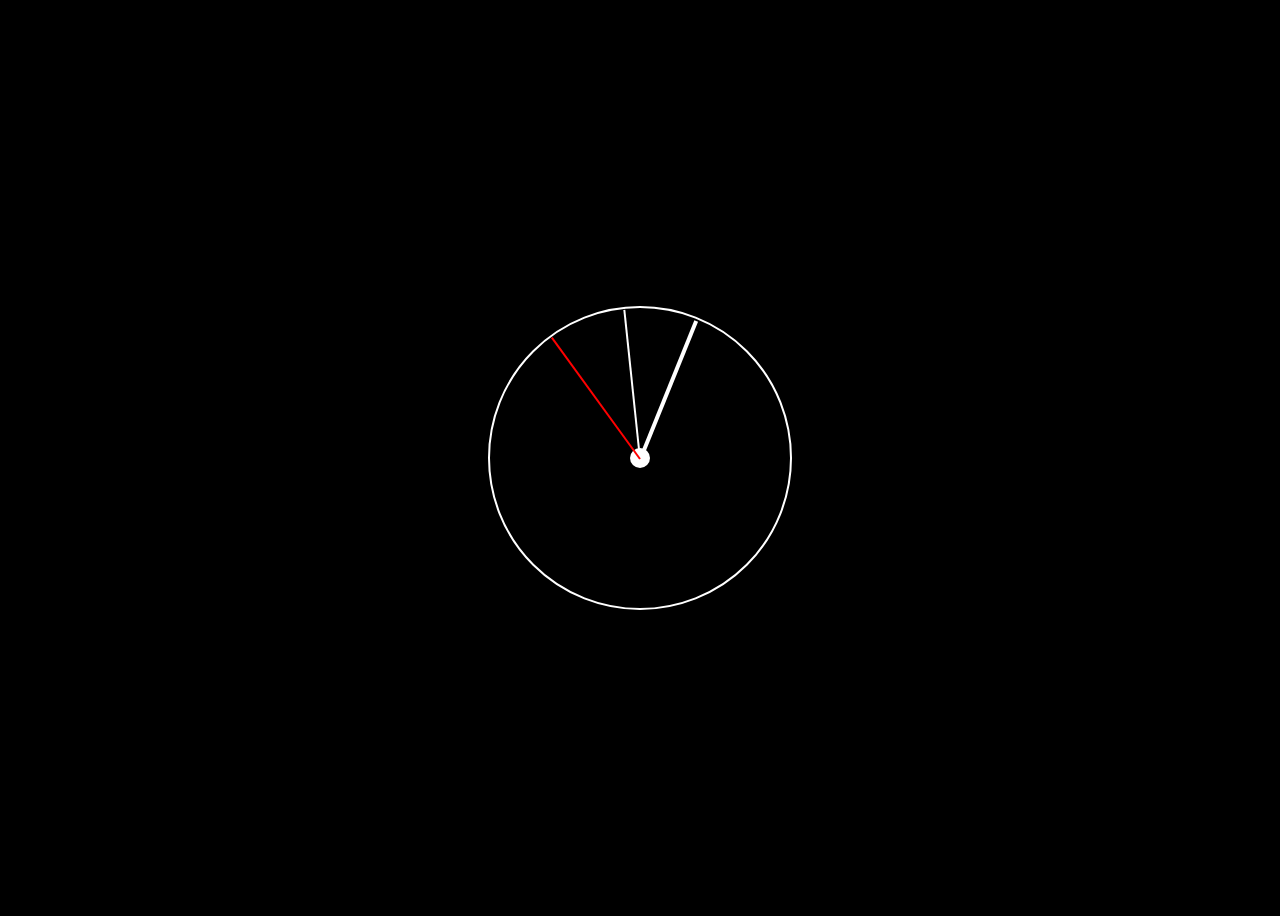
<file: index.html>
<!DOCTYPE html>
<html>
<head>
  <title>Spider Clock</title>
  <link rel="stylesheet" href="style.css">
</head>
<body>

<div id="clock">
  <div class="spider"></div>
  <div class="hand hour"></div>
  <div class="hand minute"></div>
  <div class="hand second"></div>
</div>

<script src="script.js"></script>
</body>
</html>
</file>
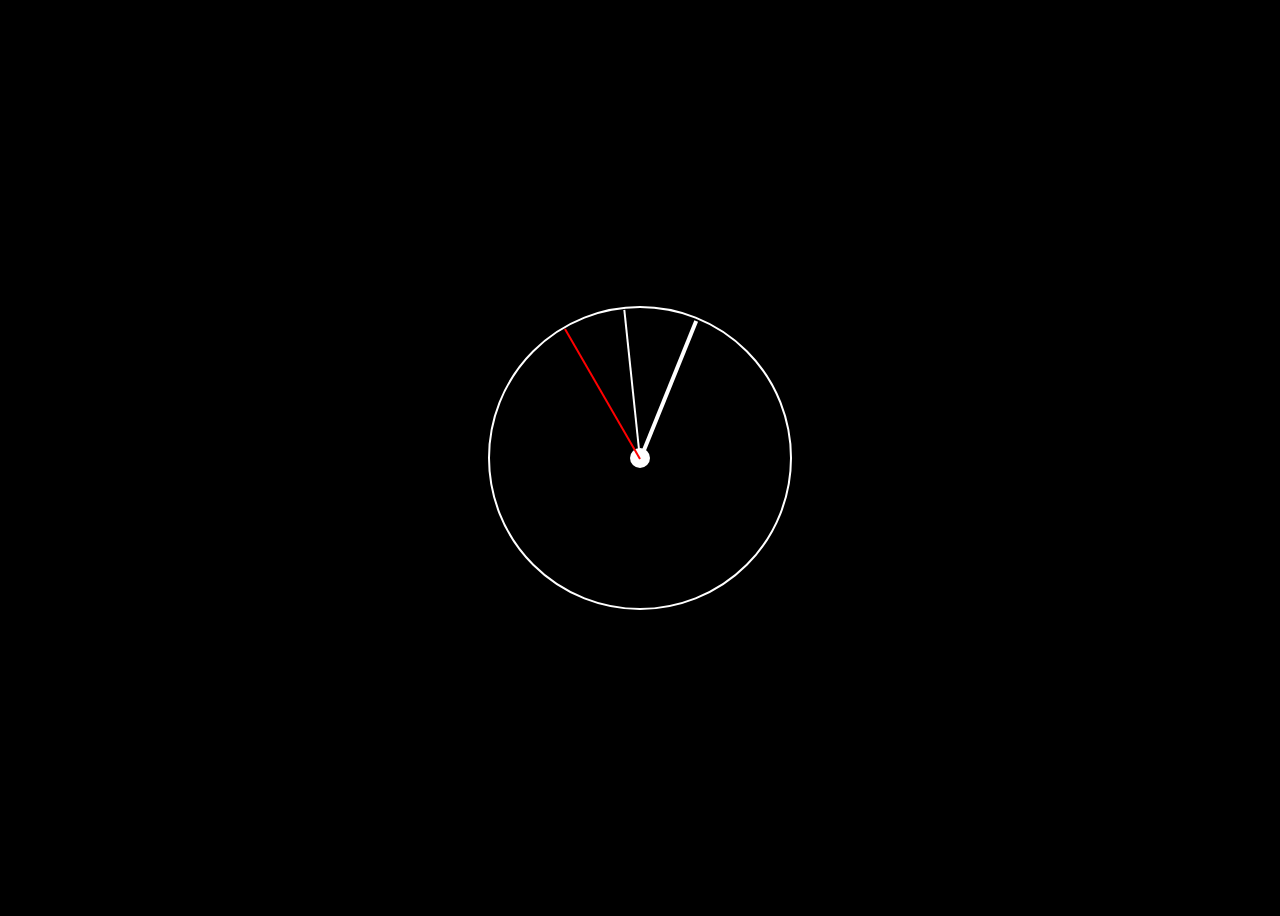
<file: spider.html>
<!DOCTYPE html>
<html>
<head>
  <title>Spider Clock</title>
  <link rel="stylesheet" href="style.css">
</head>
<body>

<div id="clock">
  <div class="spider"></div>
  <div class="hand hour"></div>
  <div class="hand minute"></div>
  <div class="hand second"></div>
</div>

<script src="script.js"></script>
</body>
</html>
</file>
<file: style.css>
body {
  background: black;
  display: flex;
  justify-content: center;
  align-items: center;
  height: 100vh;
}

#clock {
  width: 300px;
  height: 300px;
  border: 2px solid white;
  border-radius: 50%;
  position: relative;
}

.hand {
  position: absolute;
  width: 50%;
  height: 2px;
  background: white;
  top: 50%;
  left: 50%;
  transform-origin: left;
}

.hour { height: 4px; }
.second { background: red; }

.spider {
  width: 20px;
  height: 20px;
  background: white;
  border-radius: 50%;
  position: absolute;
  top: 50%;
  left: 50%;
  transform: translate(-50%, -50%);
}
</file>
